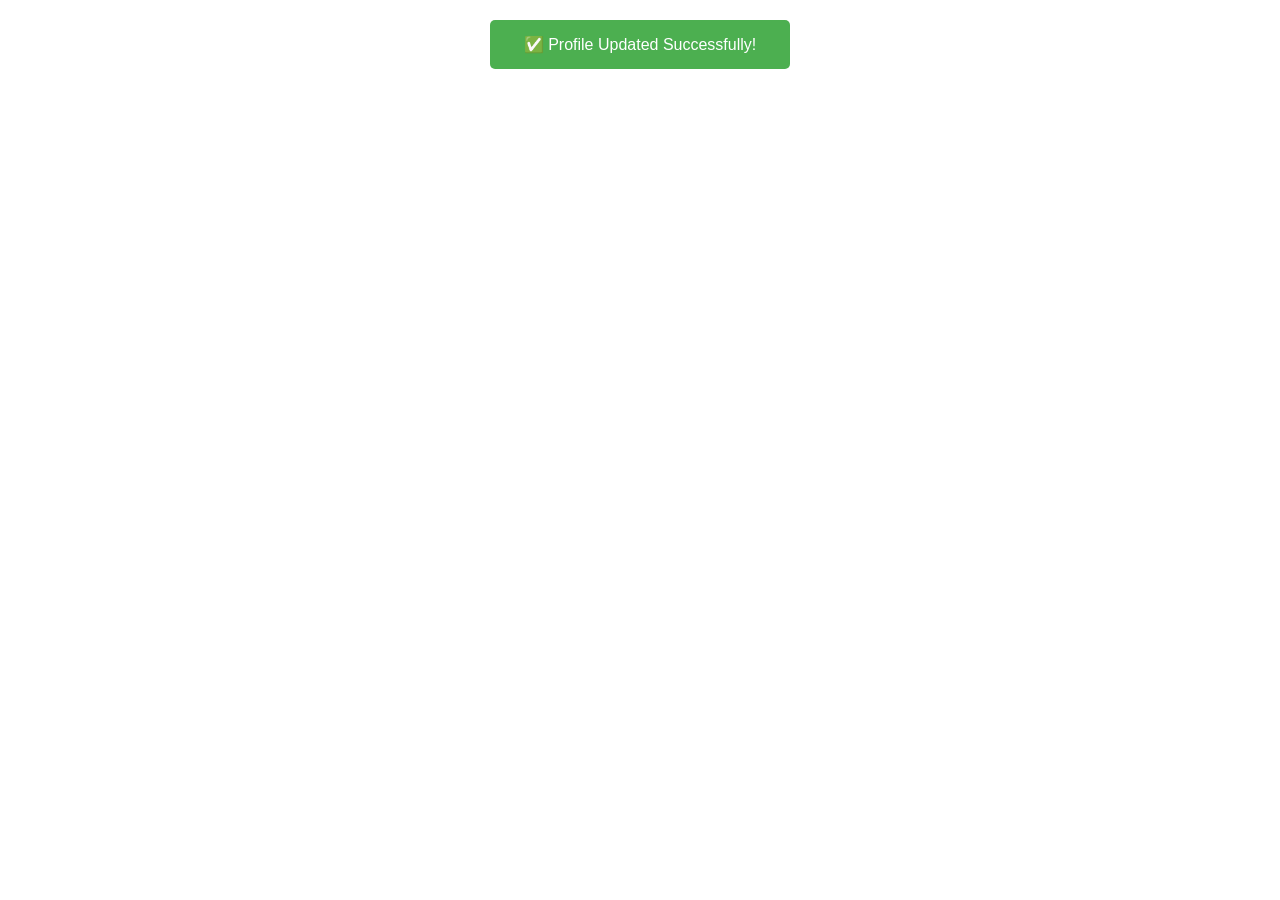
<file: auto_hid_banner_practiceProject/index.html>
<!DOCTYPE html>
<html lang="en">
<head>
    <meta charset="UTF-8">
    <meta name="viewport" content="width=device-width, initial-scale=1.0">
    <title>Auto Hide Alert</title>
    <link rel="stylesheet" href="style.css">
</head>
<body>

    <div id="alert-banner">
        ✅ Profile Updated Successfully!
    </div>

    <script src="script.js"></script>
</body>
</html>
</file>
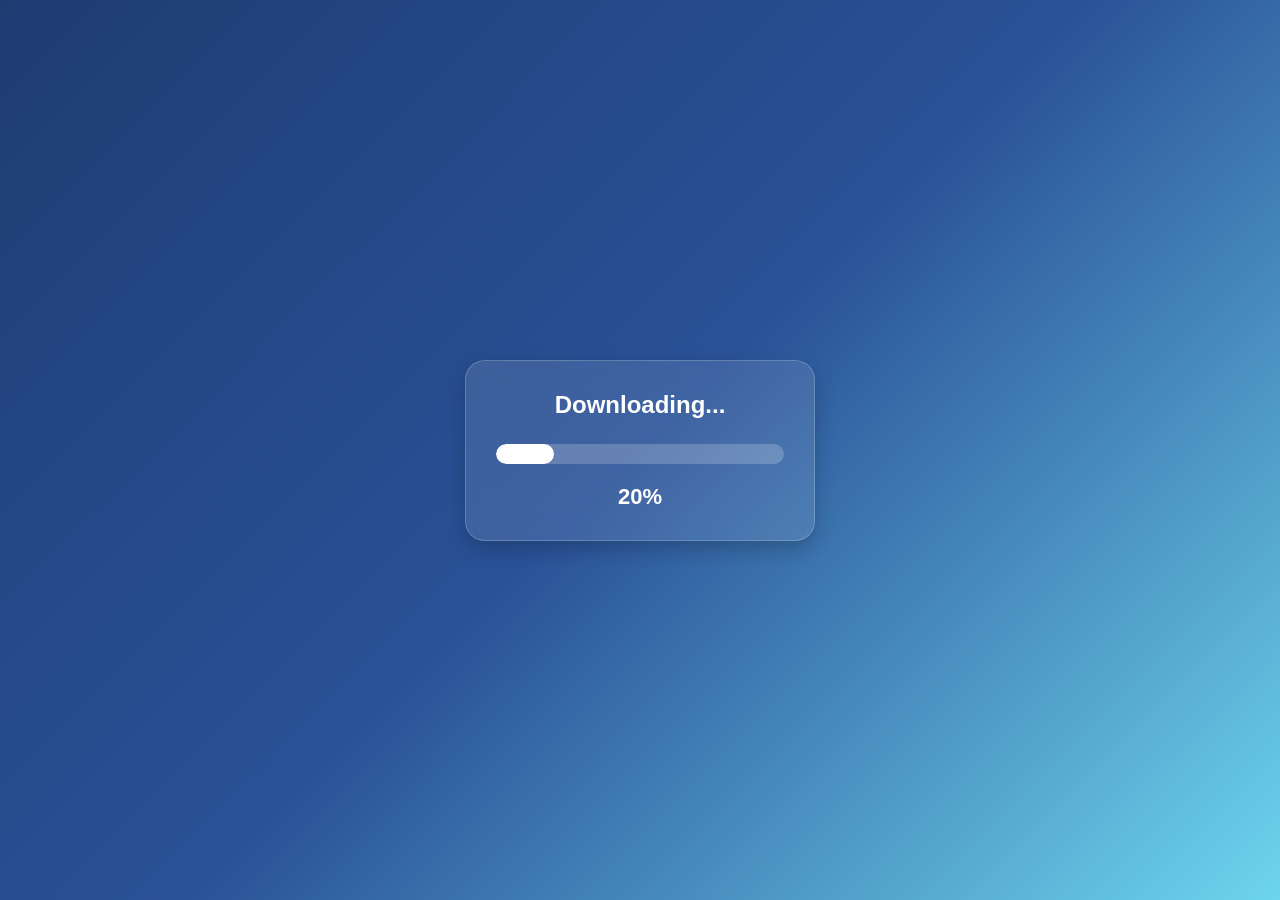
<file: countdown_timer_practice_project/index.html>
<!DOCTYPE html>
<html lang="en">
<head>
    <meta charset="UTF-8">
    <meta name="viewport" content="width=device-width, initial-scale=1.0">
    <title>Download Simulation</title>
    <link rel="stylesheet" href="style.css">
</head>
<body>

    <div class="card">
        <h2>Downloading...</h2>

        <div class="progress-container">
            <div class="progress-bar"></div>
        </div>

        <p id="percentText">0%</p>
    </div>

    <script src="script.js"></script>

</body>
</html>
</file>
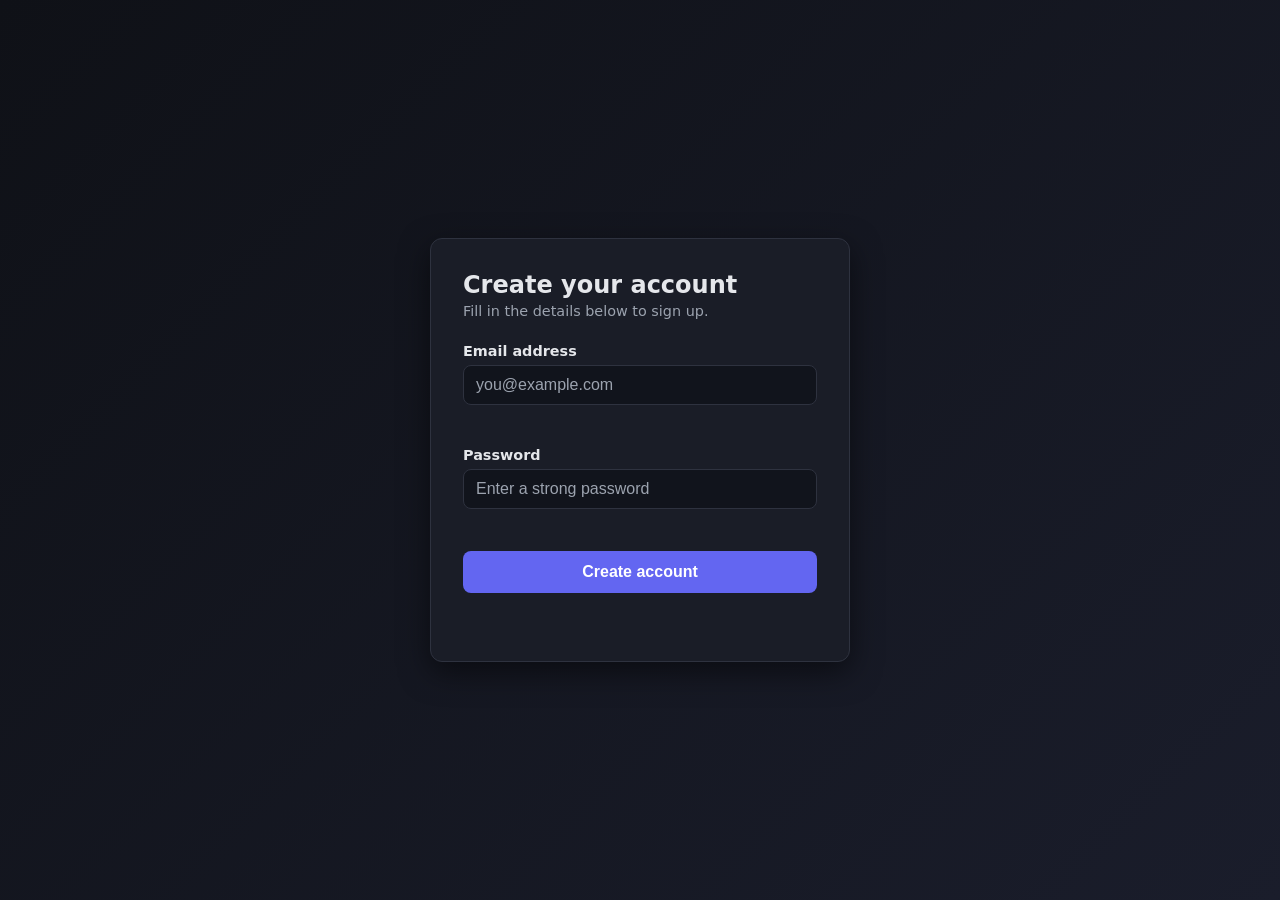
<file: form-validation/index.html>
<!doctype html>
<html lang="en">
  <head>
    <meta charset="UTF-8" />
    <meta name="viewport" content="width=device-width, initial-scale=1.0" />
    <title>Email & Password Validator</title>
    <link rel="stylesheet" href="style.css" />
  </head>
  <body>
    <main class="card">
      <header class="card-header">
        <h1>Create your account</h1>
        <p class="subtitle">Fill in the details below to sign up.</p>
      </header>

      <form id="signupForm">
        <!-- Email field -->
        <div class="field">
          <label for="email">Email address</label>
          <input
            type="email"
            id="email"
            name="email"
            placeholder="you@example.com"
            autocomplete="off"
          />
          <small class="error" id="emailError"></small>
        </div>

        <!-- Password field -->
        <div class="field">
          <label for="password">Password</label>
          <input
            type="password"
            id="password"
            name="password"
            placeholder="Enter a strong password"
            autocomplete="off"
          />
          <small class="error" id="passwordError"></small>
        </div>

        <button type="submit" id="submitBtn">Create account</button>

        <!-- General success/summary message after submit -->
        <p class="form-status" id="formStatus"></p>
      </form>
    </main>

    <script src="script.js"></script>
  </body>
</html>
</file>
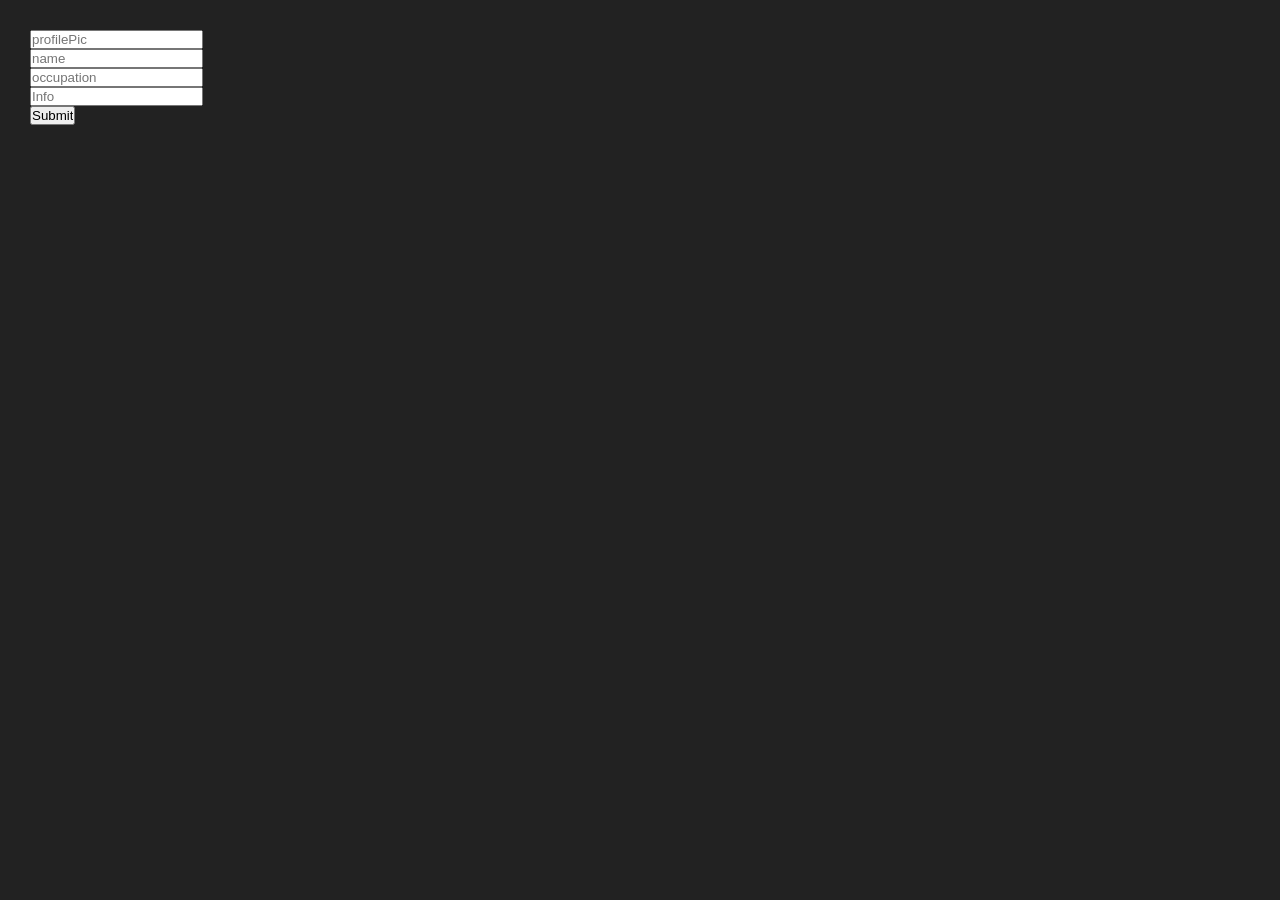
<file: dynamic-profile-card-generator/submit.html>
<!doctype html>
<html lang="en">
  <head>
    <meta charset="UTF-8" />
    <meta name="viewport" content="width=device-width, initial-scale=1.0" />
    <title>Document</title>
    <style>
      * {
        margin: 0;
        padding: 0;
        font-family: Arial, sans-serif;
        box-sizing: border-box;
      }
      html,
      body {
        width: 100%;
        height: 100%;
      }
      input {
        display: block;
        /* border-radius: 10px; */
        /* background-color: #222; */
      }
      #main {
        padding: 30px;
        width: 100%;
        height: 100%;
        background-color: #222;
      }
      #btn {
        padding: 12px 22px;
        background-color: red;
        color: white;
        border-radius: 5px;
        font-weight: 600;
        user-select: none;
      }

      #btn:hover {
        background-color: rgb(170, 5, 5);
        transition: all;
      }
      .card {
        max-width: 300px;
        color: white;
        margin-top: 40px;
        padding: 20px;
        border-radius: 10px;
        border: 2px solid #555;
        display: inline-block;
      }
      .profilePic {
        width: 50px;
        height: 50px;
        /* background-color: red; */
        border-radius: 50%;
        margin-bottom: 7px;
        overflow: hidden;
      }
      .profile img {
        width: 100%;
        height: 100%;
        object-fit: cover;
      }
      .card h5 {
        margin-top: 3px;
      }
      .card p {
        font-size: 12px;
        margin-top: 10px;
      }
    </style>
  </head>
  <body>
    <div id="main">
      <form action="">
        <input type="text" placeholder="profilePic" />
        <input type="text" placeholder="name" />
        <input type="text" placeholder="occupation" />
        <input type="text" placeholder="Info" />
        <input type="submit" />
      </form>

      <!-- <div class="card">
        <div class="profile">
          <img src="evntPic.jpg" alt="" />
        </div>
        <h3>Mansi Srivastava</h3>
        <h5>Slowe Learner</h5>
        <p>
          Lorem, ipsum dolor sit amet consectetur adipisicing elit. Quos nisi,
          sequi blanditiis qui culpa ea numquam nobis molestiae. Labore fugiat,
          eius voluptates obcaecati iusto enim.
        </p>
      </div> -->
    </div>

    <script src="submit.js"></script>
  </body>
</html>
</file>
<file: auto_hid_banner_practiceProject/style.css>
*{
    margin:0;
    padding:0;
    box-sizing:border-box;
}

body{
    font-family:Arial, sans-serif;
    padding:20px;
}

#alert-banner{
    background-color:#4CAF50;
    color:white;
    padding:15px;
    border-radius:5px;
    text-align:center;
    width:300px;
    margin:auto;
}
</file>
<file: countdown_timer_practice_project/style.css>
*{
    margin:0;
    padding:0;
    box-sizing:border-box;
    font-family:Arial, Helvetica, sans-serif;
}

body{
    height:100vh;
    display:flex;
    justify-content:center;
    align-items:center;

    background:linear-gradient(
        135deg,
        #1e3c72,
        #2a5298,
        #6dd5ed
    );
}

.card{
    width:350px;
    padding:30px;

    text-align:center;

    background:rgba(255,255,255,0.1);
    backdrop-filter:blur(12px);

    border:1px solid rgba(255,255,255,0.2);
    border-radius:20px;

    box-shadow:0 8px 20px rgba(0,0,0,0.2);
}

h2{
    color:white;
    margin-bottom:25px;
}

.progress-container{
    width:100%;
    height:20px;

    background:rgba(255,255,255,0.2);

    border-radius:20px;
    overflow:hidden;
}

.progress-bar{
    width:0%;
    height:100%;

    background:white;

    border-radius:20px;
}

#percentText{
    color:white;
    font-size:22px;
    margin-top:20px;
    font-weight:bold;
}
</file>
<file: form-validation/style.css>
:root {
  --bg: #0f1117;
  --card-bg: #1a1d27;
  --text-main: #e5e7eb;
  --text-muted: #9ca3af;
  --accent: #6366f1;
  --accent-soft: #2a2d3d;
  --error: #f87171;
  --success: #4ade80;
  --border: #2e323f;
  --radius: 12px;
}

* {
  box-sizing: border-box;
}

body {
  margin: 0;
  min-height: 100vh;
  display: flex;
  align-items: center;
  justify-content: center;
  font-family: "Segoe UI", system-ui, -apple-system, sans-serif;
  background: linear-gradient(135deg, #0f1117 0%, #1a1d2b 100%);
  color: var(--text-main);
  padding: 24px;
}

.card {
  background: var(--card-bg);
  width: 100%;
  max-width: 420px;
  padding: 32px;
  border-radius: var(--radius);
  box-shadow: 0 10px 30px rgba(0, 0, 0, 0.5);
  border: 1px solid var(--border);
}

.card-header h1 {
  margin: 0 0 4px;
  font-size: 1.5rem;
  color: var(--text-main);
}

.subtitle {
  margin: 0 0 24px;
  color: var(--text-muted);
  font-size: 0.9rem;
}

.field {
  margin-bottom: 20px;
}

label {
  display: block;
  margin-bottom: 6px;
  font-size: 0.9rem;
  font-weight: 600;
  color: var(--text-main);
}

input {
  width: 100%;
  padding: 10px 12px;
  font-size: 1rem;
  border: 1px solid var(--border);
  border-radius: 8px;
  outline: none;
  background: #11141c;
  color: var(--text-main);
  transition: border-color 0.15s ease, box-shadow 0.15s ease;
}

input::placeholder {
  color: var(--text-muted);
}

input:focus {
  border-color: var(--accent);
  box-shadow: 0 0 0 3px var(--accent-soft);
}

input.valid {
  border-color: var(--success);
}

input.invalid {
  border-color: var(--error);
}

small.error {
  display: block;
  min-height: 16px;
  margin-top: 6px;
  font-size: 0.8rem;
  color: var(--error);
}

button[type="submit"] {
  width: 100%;
  padding: 12px;
  font-size: 1rem;
  font-weight: 600;
  color: #fff;
  background: var(--accent);
  border: none;
  border-radius: 8px;
  cursor: pointer;
  transition: background 0.15s ease, opacity 0.15s ease;
}

button[type="submit"]:hover {
  background: #4f46e5;
}

button[type="submit"]:disabled {
  opacity: 0.6;
  cursor: not-allowed;
}

.form-status {
  margin: 16px 0 0;
  text-align: center;
  font-size: 0.9rem;
  min-height: 20px;
}

.form-status.error {
  color: var(--error);
}

.form-status.success {
  color: var(--success);
}
</file>
